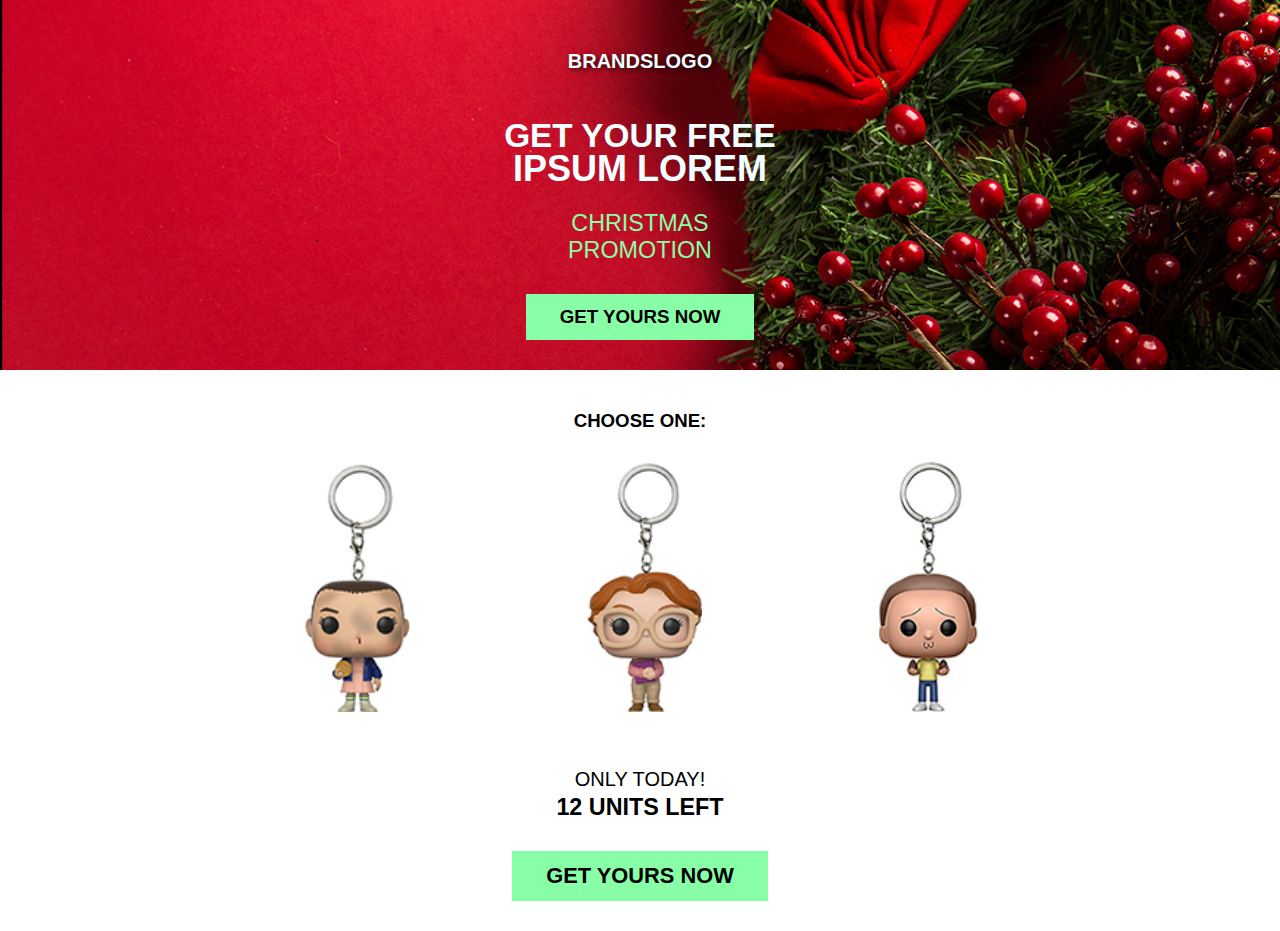
<file: index.html>
<!DOCTYPE html>
<html lang="en">
<head>
    <meta charset="UTF-8">
    <meta name="viewport" content="width=device-width, initial-scale=1.0">
    <title>Mobipium - TRIAL - Manuel Pech</title>
    <link rel="stylesheet" href="style.css">

</head>
<body>

    <section id=container>

     
        <!---------TOP HALF---------->
        
        <div id="top-banner">

            <div class="logo"><h2>BRANDSLOGO</h2></div>

            <div class="title1">
                <div class="text-title1">
                <h1>GET YOUR FREE<br></h1></div>

                <div class="text-title2">
                <h1>IPSUM LOREM</h1></div>
             </div>

            <div class="text-title3">
                <h2>CHRISTMAS<br>PROMOTION</h2>
                </div>

                <div id="btn1" class="slide">
                    <a href="#"><h3>GET YOURS NOW</h3></a>
                </div>
        </div>


        <!---------BOTTOM HALF---------->

        <div id="bottom-banner">
        
            <div class="choose"><p>CHOOSE ONE:</p></div>

            <div id=keychains>

                <div id=left-keychain class="frame">
                    <img src="images/keychain1-1.png" alt="keychain1"></div>

                <div id=center-keychain class="frame">
                    <img src="images/keychain2-2.png" alt="keychain2"></div>

                <div id=right-keychain class="frame">
                    <img src="images/keychain3-3.png" alt="keychain3"></div>
            </div>

            <div class="bottom-title">

                <div class="line1"><h2>ONLY TODAY!</h2></div>
                <div class="line2"><h2>12 UNITS LEFT</h2></div>
            </div>

            <div id="btn2">
                <a href="#"><h3>GET YOURS NOW</h3></a>
            </div>
        </div>
    

    </section>
    
</body>
</html>
</file>
<file: style.css>
* {

    margin: 0;
    padding: 0;
    box-sizing: border-box;
    
}

/*----------TYPE----------*/

html{
    font-family: Verdana, Geneva, Tahoma, sans-serif;
    font-size: 62.5%
}

h1{ 
    font-size: 24pt;
    color: azure;
}

h2{
    font-size: 18pt;
    color: #88fea6;
    font-weight: 200;
}

a{
    color: black;
    text-decoration: none;
}


/*----------BUTTONS----------*/


#btn1 a{

    background: #88fea6;
    padding: 12px 34px;
    margin: 3rem;
    font-size: 12pt;
    border: none;
    width: auto;
    display: inline-block;
   
}

#btn2 a{

    background: #88fea6;
    padding: 12px 34px;
    margin: 3rem;
    font-size: 14pt;
    border: none;
    width: auto;
    display: inline-block;
}



#btn1 :hover{
    background-color: #30c767;
    transition: 0.2s ease-out;
    
}

#btn2 :hover{
    background-color: #30c767;
    transition: 0.2s ease-out;
}




/*----------------------------*/



#container{

    height: 100vh;
    width: 100%;
  
}

/*----------TOP HALF----------*/

#top-banner{

    background-image: url('images/pexels-photo-695971.jpg');
    background-position: center;
    background-repeat: no-repeat;
    background-size: cover;
    text-align: center;
    height: auto;

}

.logo h2{

    color: azure;
    padding: 50px;
    font-weight: 600;
    font-size: 15pt;
    font-family: Arial, Helvetica, sans-serif;
    text-shadow: 2px 2px 5px rgb(0,0,0,0.75);

}

.text-title1 h1{
    font-size: 25pt;
    line-height: 2.5rem;
}
.text-title2 h1{
    font-size: 27pt;
}

.text-title3 h2{
    font-size:  17.5pt;
    }
.text-title3{
    padding-top: 2rem;
}

/*----------BOTTOM HALF----------*/


#bottom-banner{
  
text-align: center;
justify-content: center;


}

.choose{
    text-align: center;
    margin-bottom: 3rem;
}

#keychains{

    display: flex;
    justify-content: space-evenly;
    height: auto;
    margin-left: 10%;
    margin-right: 10%;
    width: 80%;
}

#keychains img{
    height: 250px;
}


.choose{
    font-size: 14pt;
    padding-top: 40px;
    font-weight: 600;
}

.bottom-title{
    text-align: center;
    justify-items: center;
    margin-top: 50px;
}

.line1 h2{
    font-size: 15pt;
    color: black;
    line-height: 3rem ;
}

.line2 h2{
    font-size: 17.5pt;
    color: black;
    font-weight: 600;

}


/*----------ANIMATION keychain zoom----------*/

#left-keychain:hover,
#center-keychain:hover,
#right-keychain:hover{

    animation: scale 0.2s linear;
    animation-fill-mode: forwards;
    
}

#left-keychain,
#center-keychain,
#right-keychain{

    animation: scaledown 0.2s linear;
    animation-fill-mode: forwards;
}

@keyframes scale{

    0% {
        transform: scale(1);

    }

    100%{
        transform: scale(1.2);
    }

}
@keyframes scaledown{

    0% {
        transform: scale(1.2);

    }

    100%{
        transform: scale(1);
    }
}



@media (max-width: 700px){

    #keychains{

        display: flex;
        flex-direction: column;
        justify-content: center;
        height: auto;
        width: auto;
    }

    #keychains img{
       height: 120%;
       padding-bottom: 10rem;
    }

    

}
</file>
